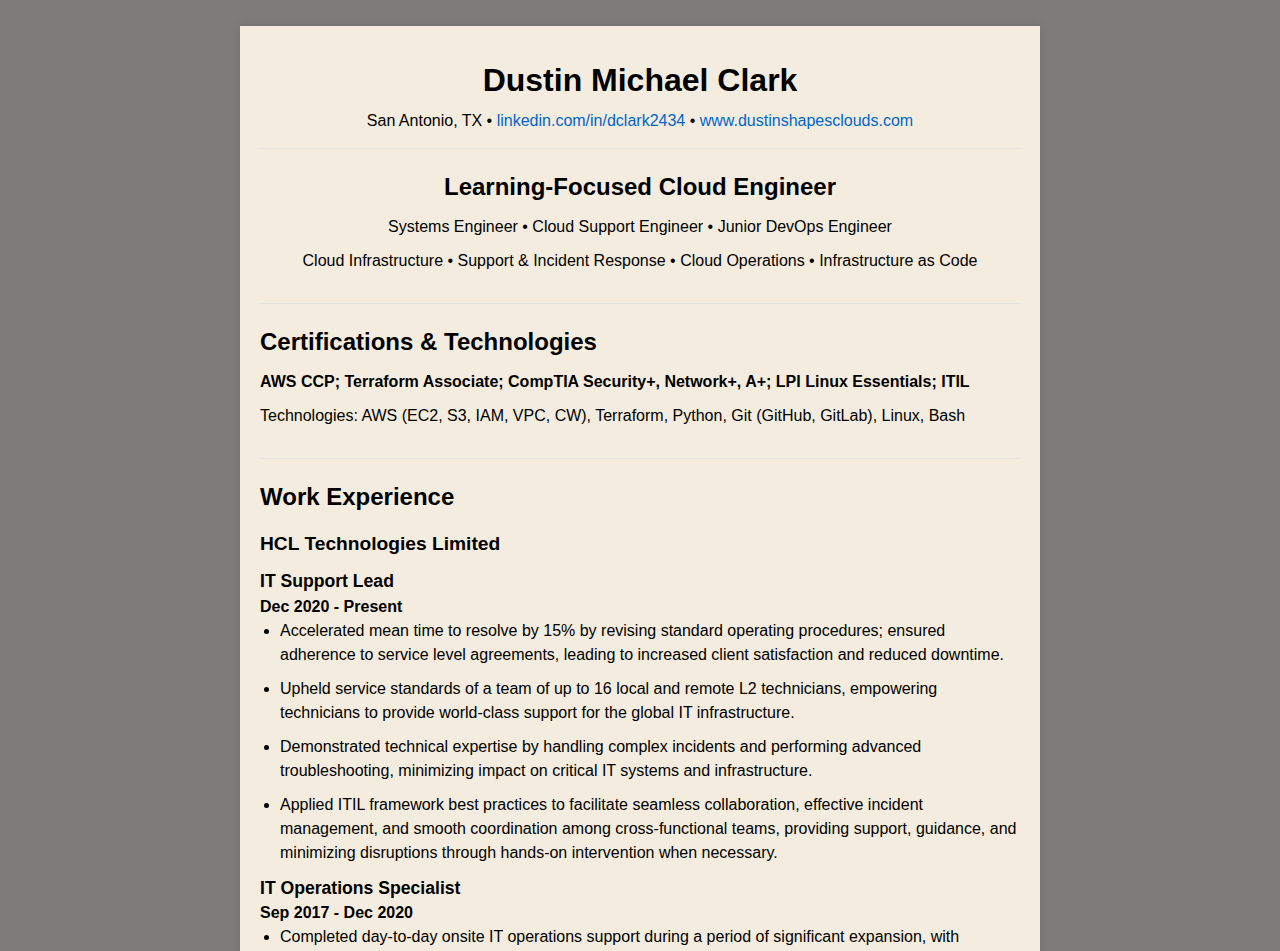
<file: index.html>
<!DOCTYPE html>
<html lang="en">

<head>
    <meta charset="UTF-8">
    <meta name="viewport" content="width=device-width, initial-scale=1.0">
    <title>Dustin Michael Clark - Resume</title>
    <link rel="stylesheet" href="index.css">
</head>


<body>
    <div class="container">
        <main>
    <header>
        <h1>Dustin Michael Clark</h1>
        <p>San Antonio, TX • <a href="https://linkedin.com/in/dclark2434" target="_blank">linkedin.com/in/dclark2434</a> • <a href="https://www.dustinshapesclouds.com">www.dustinshapesclouds.com</a></p> 
    </header>

    <section class="centered-section">
        <h2>Learning-Focused Cloud Engineer</h2>
        <p>Systems Engineer • Cloud Support Engineer • Junior DevOps Engineer</p>
        <p>Cloud Infrastructure • Support & Incident Response • Cloud Operations • Infrastructure as Code</p>
    </section>

    <section>
        <h2>Certifications & Technologies</h2>
        <p><strong>AWS CCP; Terraform Associate; CompTIA Security+, Network+, A+; LPI Linux Essentials; ITIL</strong></p>
        <p>Technologies: AWS (EC2, S3, IAM, VPC, CW), Terraform, Python, Git (GitHub, GitLab), Linux, Bash</p>
    </section>

    <section>
        <h2>Work Experience</h2>
        
        <h3>HCL Technologies Limited</h3>
        
        <div class="job-entry">
            <h4>IT Support Lead</h4>
            <span class="job-date"><strong>Dec 2020 - Present</strong></span>
        </div>
        <ul>
            <li>Accelerated mean time to resolve by 15% by revising standard operating procedures; ensured adherence to service level agreements, leading to increased client satisfaction and reduced downtime.</li>
            <li>Upheld service standards of a team of up to 16 local and remote L2 technicians, empowering technicians to provide world-class support for the global IT infrastructure.</li>
            <li>Demonstrated technical expertise by handling complex incidents and performing advanced troubleshooting, minimizing impact on critical IT systems and infrastructure.</li>
            <li>Applied ITIL framework best practices to facilitate seamless collaboration, effective incident management, and smooth coordination among cross-functional teams, providing support, guidance, and minimizing disruptions through hands-on intervention when necessary.</li>
        </ul>
        <div class="job-entry">
            <h4>IT Operations Specialist</h4>
            <span class="job-date"><strong>Sep 2017 - Dec 2020</strong></span>
        </div>
        <ul>
            <li>Completed day-to-day onsite IT operations support during a period of significant expansion, with employee headcount growing from 150 to 1500 and the addition of a second building downtown.</li>
            <li>Developed and refined 64 knowledge base solutions, serving as a resource for departments including the IT Service Desk and L3 teams, resulting in streamlined troubleshooting processes, reduced resolution times, and enhanced overall efficiency.</li>
            <li>Collaborated with network teams to deploy IOS upgrades, supporting Cisco Catalyst 9000 series switches and other enterprise-level networking hardware.</li>
        </ul>
        <div class="job-entry">
            <h4>Desktop Support Technician</h4>
            <span class="job-date"><strong>Jan 2014 - Sep 2017</strong></span>
        </div>
        <ul>
            <li>Responded to over 2,000 annual incidents via ServiceNow, troubleshooting hardware, software applications, and networking issues for Windows, Mac and Linux environments.</li>
            <li>Coordinated support for a diverse international customer base of 32,000 employees and contractors, ensuring seamless service delivery and customer satisfaction.</li>
        </ul>
        <div class="job-entry">
            <h4>IT Service Desk Lead</h4>
            <span class="job-date"><strong>Sep 2013 - Jan 2014</strong></span>
        </div>
        <ul>
            <li>Leveraged positive feedback, SMART goals, accountability, and documentation to coach teams, resulting in a collaborative and growth-oriented business environment that fostered career development and led to an 18% increase in team productivity.</li>
        </ul>
    </section>

    <section>
        <h3>Education</h3>
        <div class="education-entry">
            <div>
                <h4>Western Governors University</h4>
                <p>Bachelor of Science, Cloud Computing</p>
            </div>
            <strong class="education-date">Jul 2021 - Present</strong>
        </div>
    </section>

    <section>
        <h3>Projects</h3>
        
        <div class="job-entry">
        <h4>Cloud-Based Resume Website</h4>
        <span class="job-date"><strong>Aug 2023 - Present</strong></span>
        </div>
        <p><a href="https://www.dustinshapesclouds.com">www.dustinshapesclouds.com</a></p>
        <p><a href="https://github.com/Dclark2434/resume-website" target="_blank">GitHub Repository</a></p>
    
        <p><strong>Description:</strong></p>
        <p>Developed a responsive, serverless, cloud-hosted personal resume website leveraging AWS services and Terraform infrastructure as code practices.</p>
    
        <h4>Key Achievements & Technologies Used:</h4>
        <p><strong>Website Development:</strong></p>
            <ul>
                <li>Designed and developed a responsive website using HTML and CSS to ensure compatibility across desktop and mobile platforms.</li>
                <li>Optimized site performance and layout adjustments, troubleshooting display issues particularly for mobile viewing.</li>
            </ul>
        <p><strong>Cloud Infrastructure:</strong></p>
            <ul>
                <li>Provisioned and managed cloud resources using Terraform to maintain a version-controlled infrastructure.</li>
                <li>Utilized Amazon S3 for static website hosting, ensuring secure and scalable storage of website assets.</li>
                <li>Implemented Amazon CloudFront as a CDN to accelerate content delivery and added SSL/TLS for enhanced security.</li>
                <li>Configured custom domain integration for a personalized website URL, leveraging Route 53 for DNS management.</li>
            </ul>
        <p><strong>Visitor Counter Integration:</strong></p>
            <ul>
                <li>Integrated a Python-based AWS Lambda function that updates a DynamoDB database with the number of views each time the page is loaded, providing real-time visitor statistics.</li>
                <li>Utilized an AWS Lambda function URL in the website javascript code to call the function and update the visitor count.</li>
            </ul>    
        <p><strong>Continuous Deployment:</strong></p>
            <ul>
                <li>Automated the deployment pipeline to streamline updates and maintain site consistency.</li>
                <li>Utilized filemd5 function in Terraform to detect changes in static assets, ensuring updated content gets uploaded to S3 when modified.</li>
            </ul>
        <p><strong>Logging & Monitoring:</strong></p>
            <ul>
                <li>Analyzed CloudFront access logs to troubleshoot and rectify HTTP 403 errors.</li>
                <li>Utilized CloudWatch logs to troubleshoot permissions issues with lambda functions not being called.</li>
                <li>Enhanced user experience by ensuring rapid content delivery and site uptime.</li>
            </ul>
        <p><strong>Best Practices & Optimization:</strong></p>
            <ul>
                <li>Incorporated infrastructure best practices, including the use of alternate domain names in CloudFront and adjusting S3 bucket policies to align with CloudFront distributions.</li>
            </ul>

            <h4>Ongoing Enhancements & Future Directions:</h4>

            <p><strong>Efficient Deployment Pipeline:</strong></p>
            <ul>
                <li>In pursuit of streamlined and automated deployments, the project will soon be using GitHub Actions.</li>
                <ul>
                    <li>GitHub Actions will be used to trigger a Terraform deployment when changes are pushed to the GitHub repository.</li>
                    <li>Automating the upload process of static assets to Amazon S3.</li>
                    <li>Implementing automatic CloudFront invalidation to ensure content freshness and minimize the time between content updates on the website.</li>
                </ul>
            </ul>
    </section>

    <footer>
        <p>Thank you for visiting my resume. Visitor count: <span id="visitorCount">Loading...</span></p>
    </footer>

    <script src="index.js"></script>
</main>
</div>
</body>

</html>
</file>
<file: index.css>
/* Reset some default styles for consistency across browsers */
body, h1, h2, h3, h4, p, ul, li {
    margin: 0;
    padding: 0;
    font-family: Arial, sans-serif;
}

body {
    background-color: #807b7b;
    font-size: 16px;
    line-height: 1.5;
    margin: 0;
    height: 100vh;
   /* overflow: hidden; /* Prevent scroll caused by centered content exceeding viewport height */
}

.container {
    display: flex;
    justify-content: center;
    align-items: flex-start; /* Adjusted to align to the top */
    height: 100%;
    padding: 2% 0; /* Padding to make sure the content doesn't touch the top or bottom */
    overflow-y: auto;
}

.centered-section {
    display: flex;
    flex-direction: column;
    justify-content: center;
    align-items: center;
    height: 100%;
}
/* Center the main content */
main {
    box-sizing: border-box;
    width: 800px;
    max-width: 100%;
    padding: 20px;
    background-color: #f3ecdf;
    box-shadow: 0 0 10px rgba(0,0,0,0.1);
}

header {
    text-align: center;
    padding: 10px 0;
    border-bottom: 1px solid #e4e4e4;
}

h1 {
    font-size: 2em;
    color: #000000;
    margin-bottom: 5px;
}

header p {
    margin-bottom: 5px;
}

header a {
    color: #0066cc;
    text-decoration: none;
}

header a:hover {
    text-decoration: underline;
}

section {
    padding: 20px 0;
    border-bottom: 1px solid #e4e4e4;
}

h2 {
    font-size: 1.5em;
    color: #000000;
    margin-bottom: 10px;
}

h3 {
    font-size: 1.2em;
    margin-top: 15px;
    color: #000000;
}

h4 {
    font-size: 1.1em;
    margin-top: 10px;
    color: #000000;
}

p, li {
    color: #000000;
    margin-bottom: 10px;
}

ul {
    margin-left: 20px;
}

footer {
    padding: 20px 0;
    text-align: center;
}

footer p {
    color: #888;
}

@media (max-width: 600px) {
    .container {
        height: auto;
        align-items: flex-start;
    }

    main {
        margin: 10px;
        padding: 10px;
    }
}
</file>
